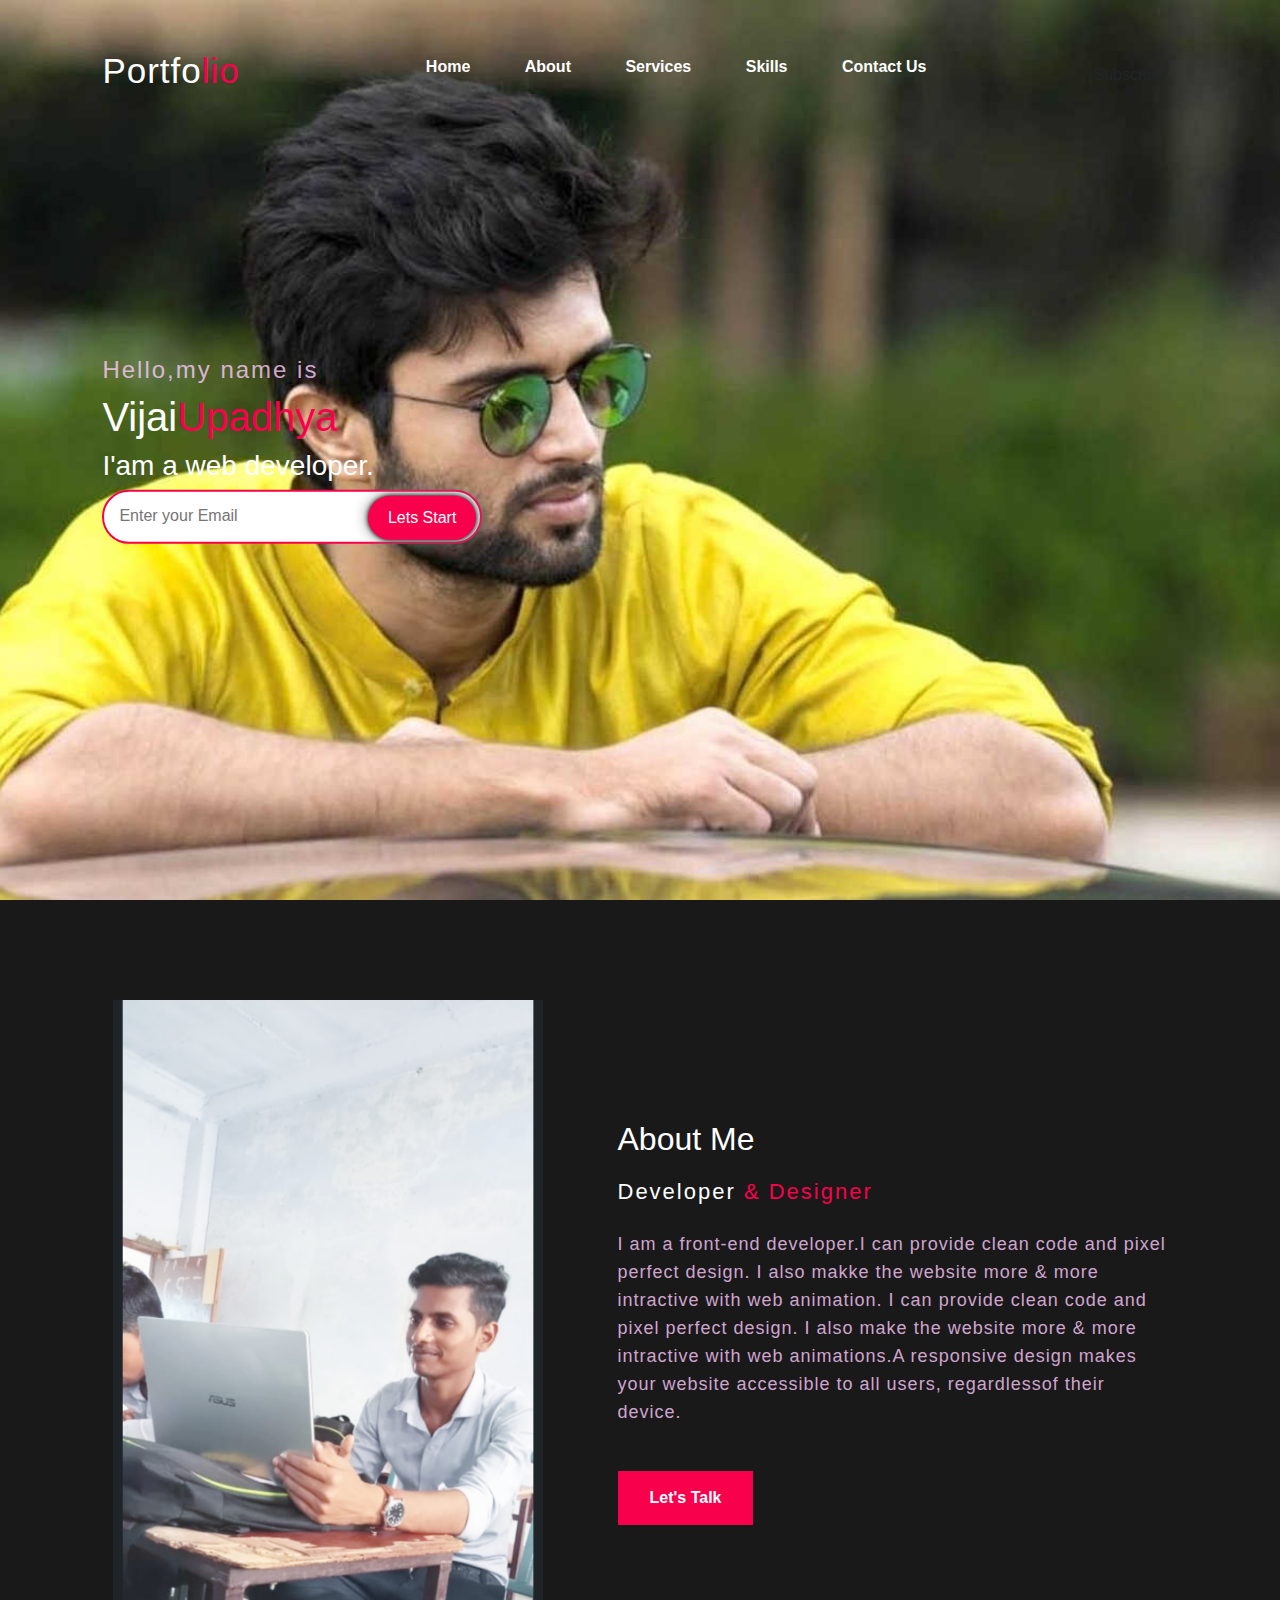
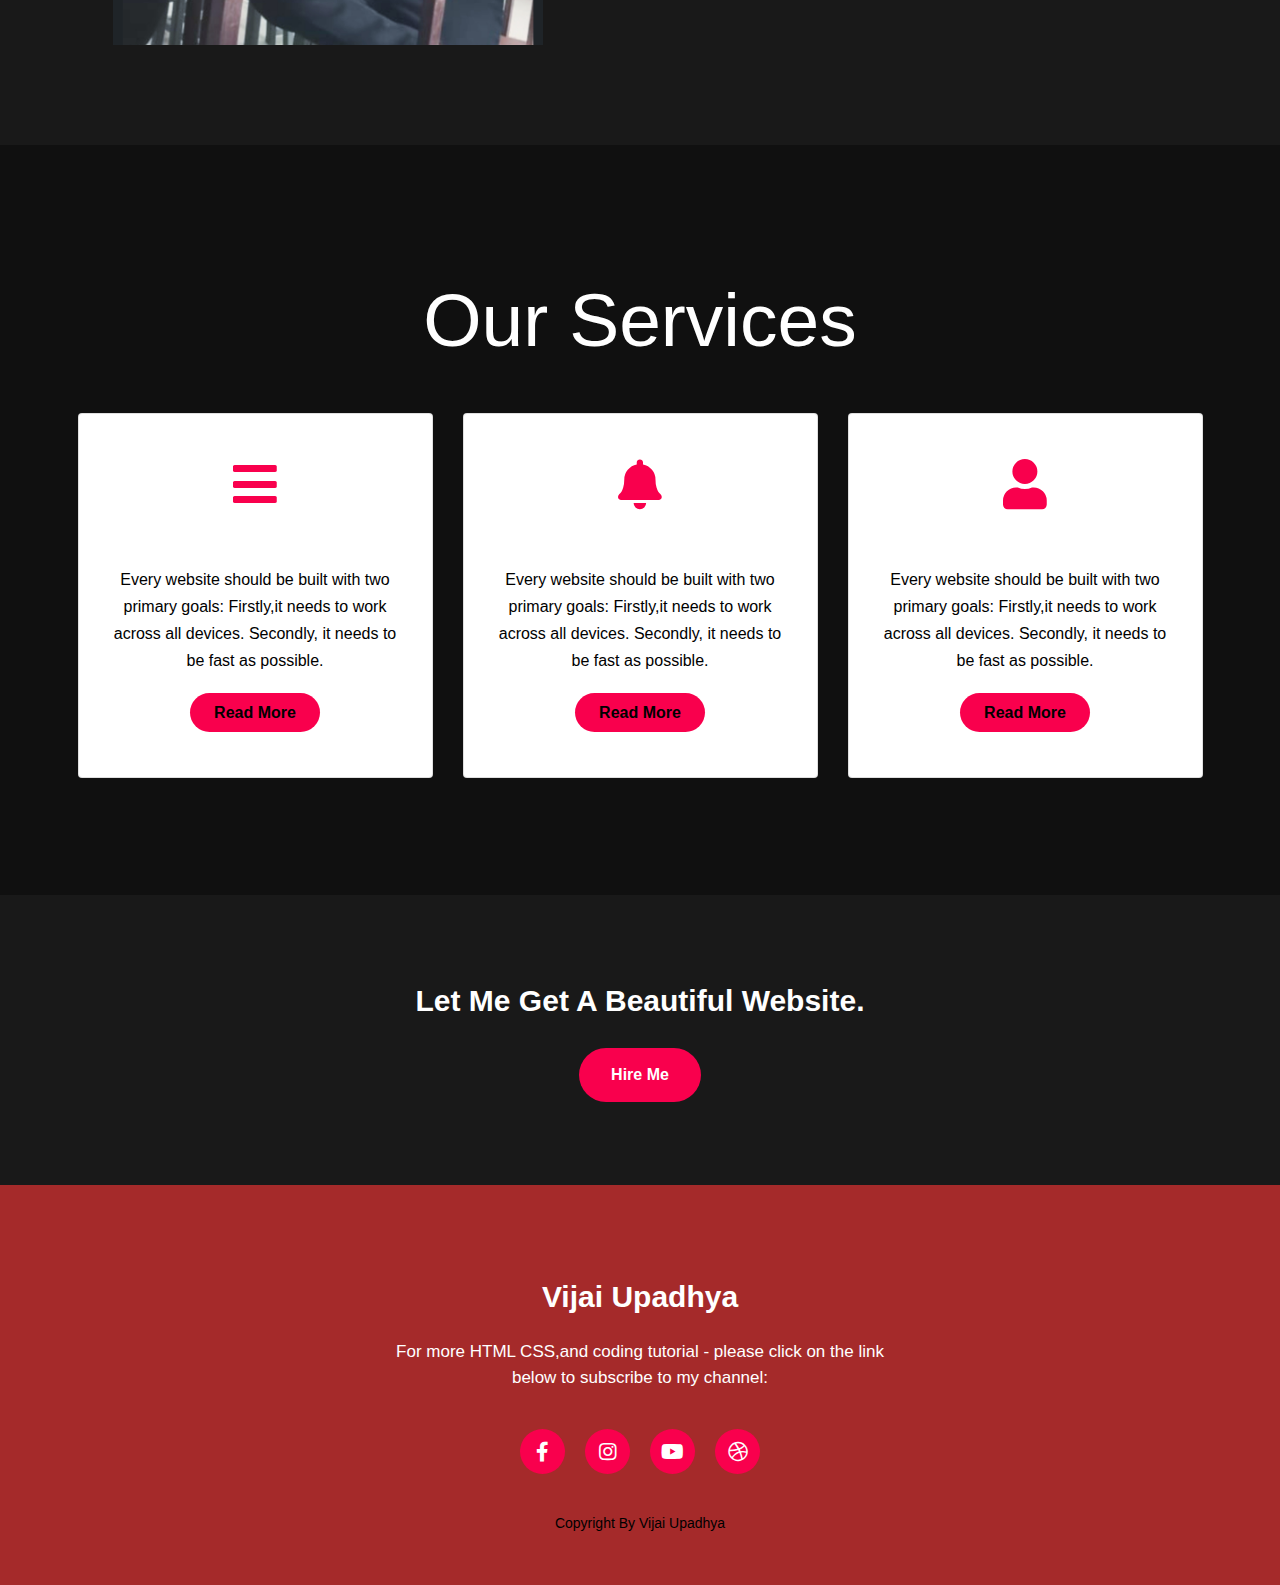
<file: my portfolio/index.html>
<!DOCTYPE html>
<html>
<head>
<title>Portfolio website</title>
<link rel="stylesheet" type="text/css" href="css/style.css">

<link rel="preconnect" href="htt">
<link href="css/bootstrap.css" rel="stylesheet"/>
<script src="js/bootstrap.js"></script>
<link href="css/all.css" rel="stylesheet"/>
</head>
<body>
<!----hero section strat--->

<div class="hero">
<nav>
<h2 class="logo">Portfo<span>lio<span></h2>
<ul>
<li><a href="index.html">Home</a></li>
<li><a href="about.html">About</a></li>
<li><a href="services.html">Services</a></li>
<li><a href="skills.html">Skills</a></li>
<li><a href="contact.html">Contact Us</a></li>
</ul>
<a href="#" class="btn">Subscribe</a>
</nav>
<div class="content">
<h4>Hello,my name is</h4>
<h1>Vijai<span>Upadhya<span></h1>
<h3>I'am a web developer.</h3>
<div class="newslatter">
<form>
 <input type="email" name="email" id="mail" placeholder="Enter your Email">
 <input type="submit" name="submit" value="Lets Start">
</form>
</div>
</div>
</div>
<!------About section strat--->
<section class="about">
<div class="main">
<img src="img/back.jpg">
<div class="about-text">
<h2>About Me</h2>
<h5>Developer <span>& Designer<span></h5>
<p>I am a front-end developer.I can provide clean code and pixel perfect design. I also makke the website more & more 
intractive with web animation. I can provide clean code and pixel perfect design. I also make the website more & more intractive with web animations.A responsive design makes your website accessible to all users, regardlessof their device.</p>
<button type="button">Let's Talk</button>
</div>
</div>
</section>

<!--service section start-->
<div class="service">
<div class="title">
<h2>Our Services</h2>
</div>
<div class="box">
<div class="card">
<i class="fa fa-bars"></i>
<h5>Web Development</h5>
<div class="pra">
<p>Every website should be built with two primary goals: Firstly,it needs to work across all devices. Secondly, it needs to be fast as possible.</p>
<p style="text-align:center;">
<a class="button" href="#">Read More</a>
</p>
</div>
</div>
<div class="card">
<i class="fa fa-bell"></i>
<h5>Web Development</h5>
<div class="pra">
<p>Every website should be built with two primary goals: Firstly,it needs to work across all devices. Secondly, it needs to be fast as possible.</p>
<p style="text-align:center;">
<a class="button" href="#">Read More</a>
</p>
</div>
</div>
<div class="card">
<i class="fa fa-user"></i>
<h5>Web Development</h5>
<div class="pra">
<p>Every website should be built with two primary goals: Firstly,it needs to work across all devices. Secondly, it needs to be fast as possible.</p>
<p style="text-align:center;">
<a class="button" href="#">Read More</a>
</p>
</div>
</div>
</div>
</div>

<!-----Contact me------>
<div class="contact-me">
<p>Let Me Get A Beautiful Website.</p>
<a class="button-two" href="#">Hire Me</a>
</div>

<!--footer---->
<footer>
<p>Vijai Upadhya</p>
<p>For more HTML CSS,and coding tutorial - please click on the link below to subscribe to my channel:</p>
<div class="social">
<a href="#"><i class="fab fa-facebook-f"></i></a>
<a href="#"><i class="fab fa-instagram"></i></a>
<a href="#"><i class="fab fa-youtube"></i></a>
<a href="#"><i class="fab fa-dribbble"></i></a>
</div>
<p class="end">Copyright By Vijai Upadhya</p>
</footer>
</body>
</html>
</file>
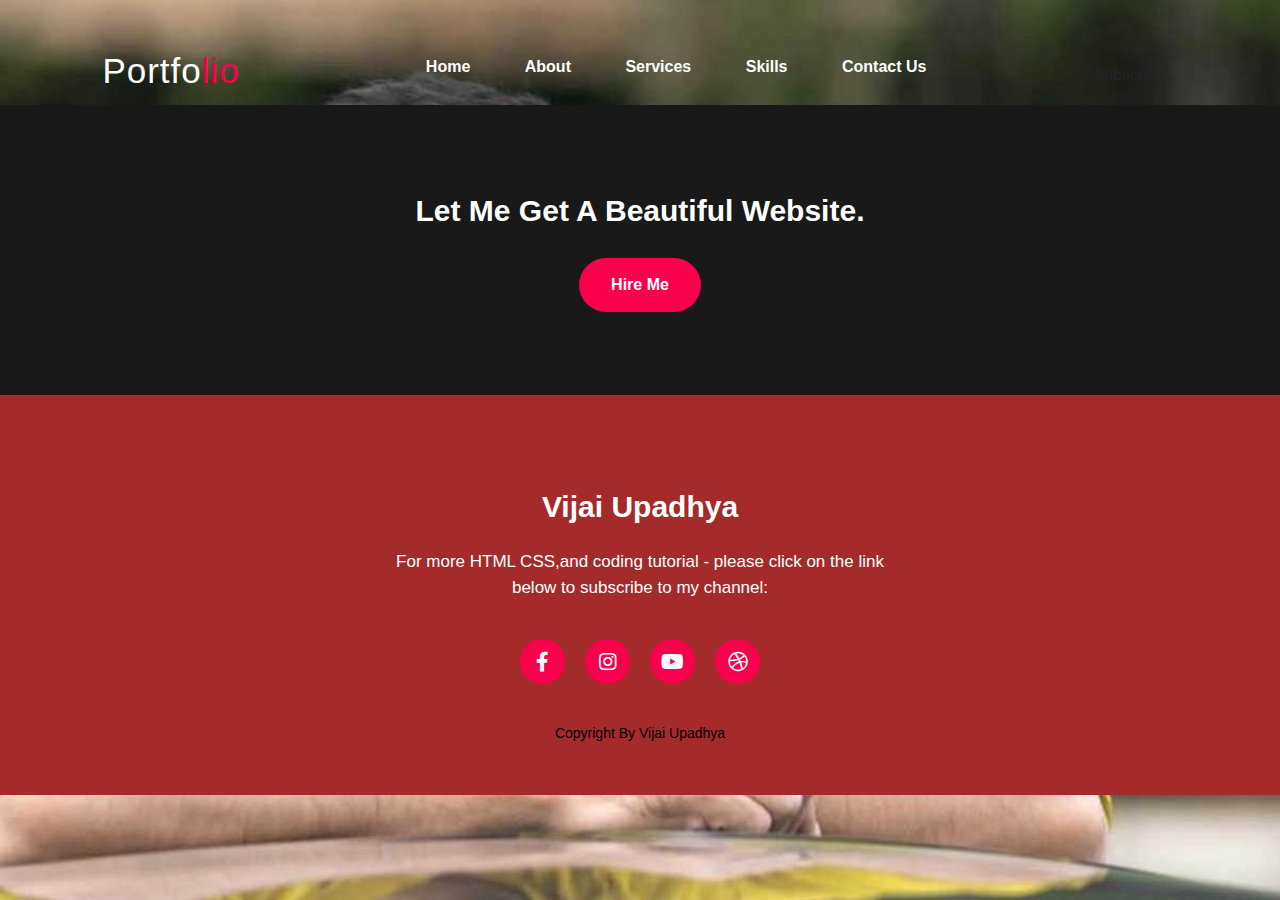
<file: my portfolio/contact.html>
<head>
<title>Portfolio website</title>
<link rel="stylesheet" type="text/css" href="css/style.css">

<link rel="preconnect" href="htt">
<link href="css/bootstrap.css" rel="stylesheet"/>
<script src="js/bootstrap.js"></script>
<link href="css/all.css" rel="stylesheet"/>
</head>
<body>
<!----hero section strat--->

<div class="hero">
<nav>
<h2 class="logo">Portfo<span>lio<span></h2>
<ul>
<li><a href="index.html">Home</a></li>
<li><a href="about.html">About</a></li>
<li><a href="services.html">Services</a></li>
<li><a href="skills.html">Skills</a></li>
<li><a href="contact.html">Contact Us</a></li>
</ul>
<a href="#" class="btn">Subscribe</a>
</nav>
<!-----Contact me------>
<div class="contact-me">
<p>Let Me Get A Beautiful Website.</p>
<a class="button-two" href="#">Hire Me</a>
</div>
<!--footer---->
<footer>
<p>Vijai Upadhya</p>
<p>For more HTML CSS,and coding tutorial - please click on the link below to subscribe to my channel:</p>
<div class="social">
<a href="#"><i class="fab fa-facebook-f"></i></a>
<a href="#"><i class="fab fa-instagram"></i></a>
<a href="#"><i class="fab fa-youtube"></i></a>
<a href="#"><i class="fab fa-dribbble"></i></a>
</div>
<p class="end">Copyright By Vijai Upadhya</p>
</footer>
</file>
<file: my portfolio/css/style.css>
*{
  padding:0;
  margin:0;
  font-family:'josefin Sans', sans-serif;
  box-sizeing:border-box;
}
.hero
{
	height:100vh;
	width:100%;
	background-image: url(../img/background.jpg);
	background-size:cover;
	background-position:center;
	
}
nav{
	display:flex;
	align-items:center;
	justify-content:space-between;
	padding-top:45px;
	padding-left:8%;
	padding-right:8%;
}
.logo{
	color:white;
	font-size:35px;
	letter-spacing:1px;
	cursor:pointer;
	
}
span{
	color:#f9004d;
	
}
nav ul li{
	list-style-type:none;
	display:inline-block;
	padding:10px 25px;
}
nav ul li a{
	color:white;
	text-decoration:none;
	font-weight:bold;
	text-transform:capitalize;
}
nav ul li a:hover{
	color:#f9004d;
	transition: .4s;
}
.btn{
	background-color:#f9004d;
	color:white;
	text-decoration:none;
	font-weight:bold;
	padding:10px 25px;
	border-radius:30px;
	transition:transform .4s;
	border:2px solid transparent;
	
}
.btn:hover{
	transform:scale(1.2);
}
.content{
	position:absolute;
	top:50%;
	left:8%;
	transform:translateY(-50%);	
}
h1{
	font-size:55px;
	color:white;
	margin:20px 0px 20px;
	
}
h3{
	font-size:25px;
	color:white;
	margin-bottom:50px;
	
}
h4{
	color:#fcfc;
	letter-spacing:2px;
	font-size:20px;
	
}
.newslatter form{
	width:380px;
	max-width:100%;
	position:relative;
}
.newslatter form input:first-child{
	display:inline-block;
	width:100%;
	padding:12px 130px 14px 15px;
    border:2px solid #f9004d;
    border-radius:30px;	
}
.newslatter form input:last-child{
	position:absolute;
	display:inline-block;
	outline:none;
	border:none;
	padding:10px 20px;
	border-radius:30px;
	background-color:#f9004d;
	color:white;
	box-shadow:0px 0px 5px #000, 0px 0px 15px #858585;
	top:6px;
	right:6px;

}
.about{
	width:100%;
	padding:100px 0px;
	background-color:#191919;
	
}
.about img{
	height:auto;
	width:430px;
}
.about-text{
	width:550px;
}
.main{
	width:1130px;
	max-width:95%;
	margin:0 auto;
	display:flex;
	align-items:center;
	justify-content:space-around;
}
.about-text h5{
	color:white;
	letter-spacing:2px;
	font-size:22px;
	margin-bottom:25px;
	text-transform:capitalize;
}
.about-text h2{
	color:white;
	font-size:75;
	text-transform:capitalize;
	margin-bottom:20px;
}
.about-text p{
	color:#fcfc;
	letter-spacing:1px;
	line-height:28px;
	font-size:18px;
	margin-bottom:45px;
}
button{
	background-color:#f9004d;
	color:white;
	text-decoration:none;
	border:2px solid transparent;
	font-weight:bold;
	padding:13px 30px;
	border-radius:30px;
	transition: .4s;
}
button:hover{
	background-color:transparent;
	border:2px solid #f9004d;
	cursor:pointer;
}
.service{
	background:#101010;
	width:100%;
	padding:100px 0px;
}
.title h2{
	color:white;
	font-size:75px;
	width:1130px;
	margin:30px auto;
	text-align:center;
}
.box{
	display:flex;
	justify-content:center;
	align-items:center;
	min-height:400px;
	background:#101010;
}
.card{
	height:365px;
	width:355px;
	padding:20px 35px;
	background:#191919;
	border-radius:20px;
	margin:15px;
	position:relative;
	overflow:hidden;
	text-align:center;
	background:#101010;
}
.card i{
	font-size:50px;
	display:block;
	text-align:center;
	margin:25px 0px;
	color:#f9004d;
	
}
h5{
	color:white;
	font-size:23px;
	margin-bottom:15px;
}
.pra p{
	color:black;
	font-size:16px;
	line-height:27px;
	margin-bottom:25px;
}
.card .button{
	background-color:#f9004d;
	color:black;
	text-decoration:none;
	border:2px solid transparent;
	font-weight:bold;
	padding:9px 22px;
	border-radius:30px;
	transition: .4s;
}
.card .button:hover{
	background-color:transparent;
	border:2px solid #f9004d;
	cursor:pointer;
}
.contact-me{
	width:100%;
	height:290px;
	background:#191919;
	display:flex;
	align-items:center;
	flex-direction:column;
	justify-content:center;
}
.contact-me p{
	color:white;
	font-size:30px;
	font-weight:bold;
	margin-bottom:25px;
	
}
.contact-me .button-two{
	background-color:#f9004d;
	color:white;
	text-decoration:none;
	border:2px solid transparent;
	font-weight:bold;
	padding:13px 30px;
	border-radius:30px;
	transition: .4s;
}
.contact-me .button-two:hover{
	background-color:transparent;
	border:2px solid #f9004d;
	cursor:pointer;
}
footer{
	position:relative;
	width:100%;
	height:400px;
	background:brown;
	display:flex;
	flex-direction:column;
	align-items:center;
	justify-content:center;
}
footer p:nth-child(1){
	font-size:30px;
	color:white;
	margin-bottom:20px;
	font-weight:bold;
}
footer p:nth-child(2){
	color:white;
	font-size:17px;
	width:500px;
	text-align:center;
	line-height:26px;
}
.social{
	display:flex;
	
}
.social a{
	width:45px;
	height:45px;
	display:flex;
	align-items:center;
	justify-content:center;
	background:#f9004d;
	border-radius:50%;
	margin:22px 10px;
	color:white;
	text-decoration:none;
	font-size:20px;
	
}
.social a:hover{
	transform:scale(1.3);
	transition:.3s;
}
.end{
	position:absolute;
	color:black;
	bottom:35px;
	font-size:14px;
}
</file>
